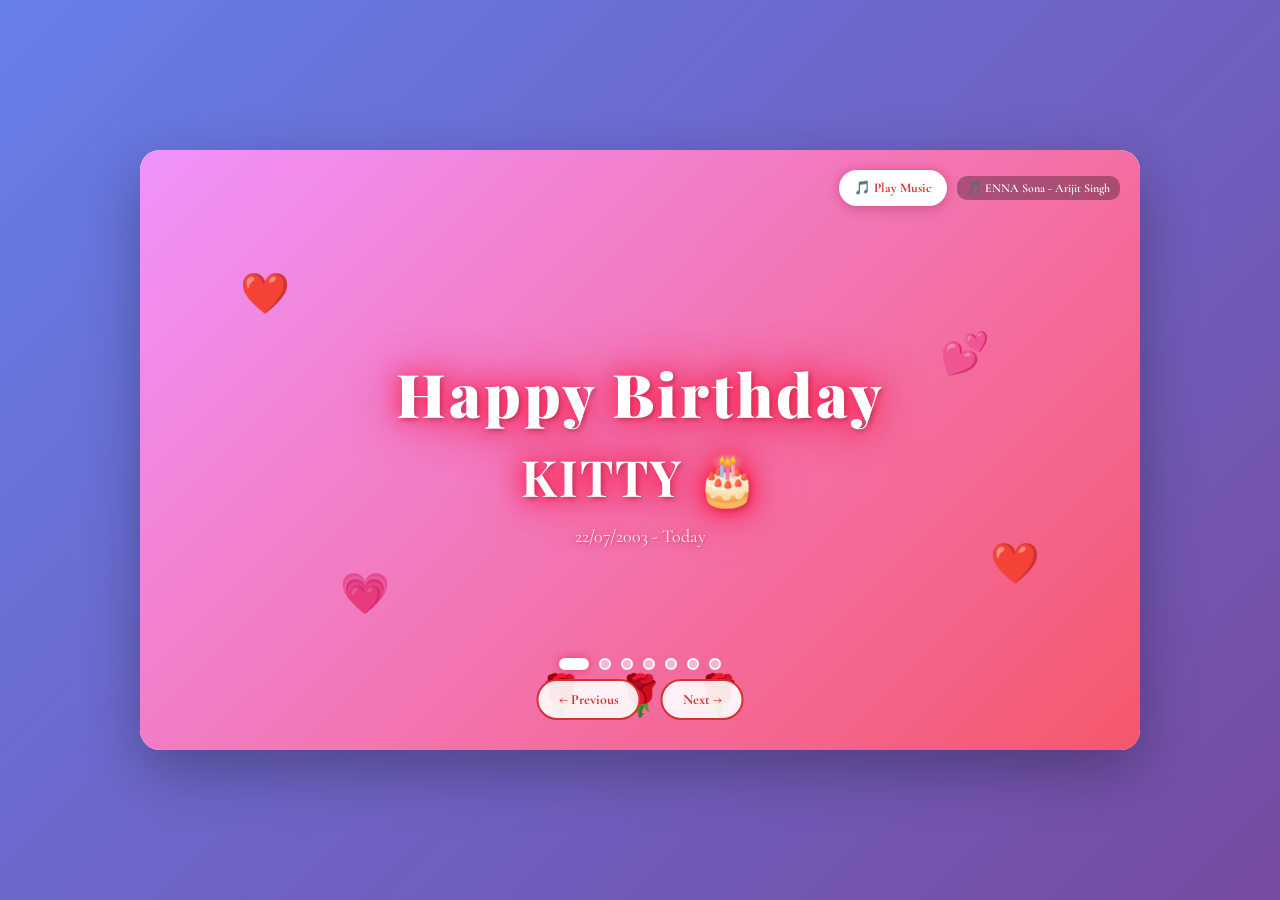
<file: index.html>
<!DOCTYPE html>
<html lang="en">
<head>
    <meta charset="UTF-8">
    <meta name="viewport" content="width=device-width, initial-scale=1.0">
    <title>Happy Birthday Kitty 🎂💕</title>
    <link rel="stylesheet" href="styles.css">
</head>
<body>
    <div class="background-music">
        <audio id="bgMusic" preload="auto" crossorigin="anonymous">
            <source src="https://ia801403.us.archive.org/26/items/arijit_singh_enna_sona/Enna%20Sona%20-%20OK%20Jaanu%20%28arijit%20singh%29.mp3" type="audio/mpeg">
        </audio>
    </div>

    <div class="container">
        <!-- Slide 1: Welcome/Title Slide -->
        <div class="slide slide-1 active">
            <div class="content">
                <div class="floating-hearts">
                    <span class="heart">❤️</span>
                    <span class="heart">💕</span>
                    <span class="heart">💗</span>
                    <span class="heart">❤️</span>
                </div>
                <div class="title-container">
                    <h1 class="title-text">Happy Birthday</h1>
                    <h2 class="name-text">KITTY 🎂</h2>
                    <p class="date-text">22/07/2003 - Today</p>
                </div>
                <div class="rose-decoration">
                    <span>🌹</span>
                    <span>🌹</span>
                    <span>🌹</span>
                </div>
            </div>
        </div>

        <!-- Slide 2: Photo Gallery 1 (Photos 1-4) -->
        <div class="slide slide-2">
            <div class="content">
                <h2 class="slide-title">Our Beautiful Moments 💕</h2>
                <div class="photo-grid">
                    <div class="photo-item zoom-in">
                        <img src="photo1.jpg" alt="Photo 1">
                    </div>
                    <div class="photo-item slide-right">
                        <img src="photo2.jpg" alt="Photo 2">
                    </div>
                    <div class="photo-item fade-in">
                        <img src="photo3.jpeg" alt="Photo 3">
                    </div>
                    <div class="photo-item rotate-in">
                        <img src="photo4.jpeg" alt="Photo 4">
                    </div>
                </div>
                <p class="page-message">You are a charming little soul ✨</p>
            </div>
        </div>

        <!-- Slide 3: Photo Gallery 2 (Photos 5-8) -->
        <div class="slide slide-3">
            <div class="content">
                <h2 class="slide-title">Your Beautiful Smile 😊</h2>
                <div class="photo-grid">
                    <div class="photo-item bounce-in">
                        <img src="photo5.jpg" alt="Photo 5">
                    </div>
                    <div class="photo-item slide-left">
                        <img src="photo6.jpg" alt="Photo 6">
                    </div>
                    <div class="photo-item flip-in">
                        <img src="photo7.jpeg" alt="Photo 7">
                    </div>
                    <div class="photo-item pulse-in">
                        <img src="photo8.jpeg" alt="Photo 8">
                    </div>
                </div>
                <p class="page-message">As innocent as a baby 👼🏻</p>
            </div>
        </div>

        <!-- Slide 4: Photo Gallery 3 (Photos 9-12) -->
        <div class="slide slide-4">
            <div class="content">
                <h2 class="slide-title">My Limelight 💡✨</h2>
                <div class="photo-grid">
                    <div class="photo-item swing-in">
                        <img src="photo9.jpg" alt="Photo 9">
                    </div>
                    <div class="photo-item slide-up">
                        <img src="photo10.jpg" alt="Photo 10">
                    </div>
                    <div class="photo-item fade-scale">
                        <img src="photo11.jpg" alt="Photo 11">
                    </div>
                    <div class="photo-item slide-down">
                        <img src="photo12.jpg" alt="Photo 12">
                    </div>
                </div>
                <p class="page-message">My Special One 🌟</p>
            </div>
        </div>

        <!-- Slide 5: Cute Messages -->
        <div class="slide slide-5">
            <div class="content message-slide">
                <div class="teddy-left">🧸</div>
                <div class="message-box">
                    <h2 class="message-title">A Few Words For You...</h2>
                    <div class="cute-messages">
                        <p class="msg-item msg-1">You are my life partner 💋</p>
                        <p class="msg-item msg-2">You are my best friend 👯‍♀️</p>
                        <p class="msg-item msg-3">You make me smile every day 😊</p>
                        <p class="msg-item msg-4">Thank you for being YOU ✨</p>
                    </div>
                </div>
                <div class="teddy-right">🧸</div>
            </div>
        </div>

        <!-- Slide 6: Main Love Message -->
        <div class="slide slide-6">
            <div class="content love-message-slide">
                <div class="rose-top">🌹🌹🌹</div>
                <div class="love-message-box">
                    <h2 class="love-title">A Message From Your Heart 💕</h2>
                    <div class="love-message-text">
                        <p>You are a charming little soul, as innocent as a baby, limelight to my life, my special one, my life partner 💋</p>
                        <p class="highlight">I love you so so much 🧿💙🤍🖤</p>
                        <p>Always be with me, I promise to spend my entire life with you and make every effort to make you feel special 😚</p>
                        <p class="angel">My Angel 👼🏻</p>
                        <p>Always stay blessed and healthy</p>
                        <p class="signature">Yours, SURU ❤️</p>
                    </div>
                </div>
                <div class="rose-bottom">🌹🌹🌹</div>
            </div>
        </div>

        <!-- Slide 7: Final Message with Wishes -->
        <div class="slide slide-7">
            <div class="content final-slide">
                <div class="falling-hearts">
                    <span class="heart-fall">💕</span>
                    <span class="heart-fall">❤️</span>
                    <span class="heart-fall">💗</span>
                    <span class="heart-fall">🌹</span>
                    <span class="heart-fall">💕</span>
                </div>
                <h1 class="final-title">Wishing You A Magical Year Ahead 🎉</h1>
                <p class="final-wish">May every day be filled with love, laughter, and endless moments with people who cherish you the most!</p>
                <p class="final-signature">Forever Yours,<br>SURU 💕</p>
                <button class="restart-btn" onclick="restartSlideshow()">View Again ↻</button>
            </div>
        </div>

        <!-- Navigation Buttons -->
        <div class="nav-buttons">
            <button class="nav-btn prev-btn" onclick="previousSlide()">← Previous</button>
            <button class="nav-btn next-btn" onclick="nextSlide()">Next →</button>
        </div>

        <!-- Slide Indicators -->
        <div class="slide-indicators">
            <div class="indicator" onclick="goToSlide(0)"></div>
            <div class="indicator" onclick="goToSlide(1)"></div>
            <div class="indicator" onclick="goToSlide(2)"></div>
            <div class="indicator" onclick="goToSlide(3)"></div>
            <div class="indicator" onclick="goToSlide(4)"></div>
            <div class="indicator" onclick="goToSlide(5)"></div>
            <div class="indicator" onclick="goToSlide(6)"></div>
        </div>

        <!-- Music Player -->
        <div class="music-player">
            <button id="playBtn" onclick="toggleMusic()" class="music-toggle">🎵 Play Music</button>
            <span id="songName" class="song-name">ENNA Sona - Arijit Singh</span>
        </div>
    </div>

    <script>
        let currentSlide = 0;
        const slides = document.querySelectorAll('.slide');
        const indicators = document.querySelectorAll('.indicator');
        const bgMusic = document.getElementById('bgMusic');
        const playBtn = document.getElementById('playBtn');
        const songName = document.getElementById('songName');

        const songs = [
            {
                url: 'https://ia801403.us.archive.org/26/items/arijit_singh_enna_sona/Enna%20Sona%20-%20OK%20Jaanu%20%28arijit%20singh%29.mp3',
                name: '🎵 ENNA Sona - Arijit Singh'
            },
            {
                url: 'https://ia801405.us.archive.org/1/items/gehra_hua_arijit_singh/Gehra%20hua%20-%20Arijit%20Singh%20%28SoundtrackBD.com%29.mp3',
                name: '🎵 Gehra Hua - Arijit Singh'
            },
            {
                url: 'https://ia801405.us.archive.org/32/items/manjha/Manjha%20-%20Vishal%20Mishra%20%28320Kbps%29%20SoundtrackBD.com.mp3',
                name: '🎵 Manjha - Vishal Mishra'
            }
        ];

        let currentSongIndex = 0;
        let isPlaying = false;

        function init() {
            showSlide(0);
            updateIndicators();
            setupMusicPlayer();
        }

        function showSlide(n) {
            if (n >= slides.length) {
                currentSlide = 0;
            } else if (n < 0) {
                currentSlide = slides.length - 1;
            } else {
                currentSlide = n;
            }

            slides.forEach(slide => slide.classList.remove('active'));
            indicators.forEach(ind => ind.classList.remove('active'));
            
            slides[currentSlide].classList.add('active');
            indicators[currentSlide].classList.add('active');
        }

        function nextSlide() {
            showSlide(currentSlide + 1);
        }

        function previousSlide() {
            showSlide(currentSlide - 1);
        }

        function goToSlide(n) {
            showSlide(n);
        }

        function updateIndicators() {
            indicators.forEach((ind, index) => {
                if (index === currentSlide) {
                    ind.classList.add('active');
                } else {
                    ind.classList.remove('active');
                }
            });
        }

        function restartSlideshow() {
            showSlide(0);
            if (isPlaying) {
                bgMusic.currentTime = 0;
            }
        }

        function setupMusicPlayer() {
            if (bgMusic) {
                bgMusic.src = songs[0].url;
                updateSongDisplay();
                
                bgMusic.addEventListener('ended', () => {
                    nextSong();
                });
            }
        }

        function toggleMusic() {
            if (!bgMusic) return;

            if (isPlaying) {
                bgMusic.pause();
                playBtn.textContent = '🎵 Play Music';
                isPlaying = false;
            } else {
                bgMusic.play().catch(err => {
                    console.log('Autoplay prevented:', err);
                });
                playBtn.textContent = '⏸ Pause Music';
                isPlaying = true;
            }
        }

        function nextSong() {
            if (!bgMusic) return;
            
            currentSongIndex = (currentSongIndex + 1) % songs.length;
            bgMusic.src = songs[currentSongIndex].url;
            updateSongDisplay();
            
            if (isPlaying) {
                bgMusic.play();
            }
        }

        function updateSongDisplay() {
            if (songName) {
                songName.textContent = songs[currentSongIndex].name;
            }
        }

        document.addEventListener('keydown', (e) => {
            if (e.key === 'ArrowRight') nextSlide();
            if (e.key === 'ArrowLeft') previousSlide();
            if (e.key === ' ') {
                e.preventDefault();
                toggleMusic();
            }
        });

        document.addEventListener('DOMContentLoaded', init);

        document.addEventListener('click', () => {
            if (bgMusic && !isPlaying && bgMusic.paused) {
                bgMusic.play().catch(err => console.log('Autoplay:', err));
                playBtn.textContent = '⏸ Pause Music';
                isPlaying = true;
            }
        });

        let touchStartX = 0;
        let touchEndX = 0;

        function handleGesture() {
            if (touchEndX < touchStartX - 50) {
                nextSlide();
            }
            if (touchEndX > touchStartX + 50) {
                previousSlide();
            }
        }

        document.addEventListener('touchstart', e => {
            touchStartX = e.changedTouches[0].screenX;
        });

        document.addEventListener('touchend', e => {
            touchEndX = e.changedTouches[0].screenX;
            handleGesture();
        });

        init();
    </script>
</body>
</html>
</file>
<file: styles.css>
@import url('https://fonts.googleapis.com/css2?family=Cormorant+Garamond:wght@400;600;700&family=Playfair+Display:wght@700;900&display=swap');

/* ============================================
   BIRTHDAY WEBSITE - ROMANTIC THEME
   For: KITTY from SURU
   ============================================ */

* {
    margin: 0;
    padding: 0;
    box-sizing: border-box;
}

body {
    font-family: 'Cormorant Garamond', serif;
    background: linear-gradient(135deg, #667eea 0%, #764ba2 100%);
    display: flex;
    justify-content: center;
    align-items: center;
    min-height: 100vh;
    padding: 20px;
    overflow: hidden;
}

.container {
    width: 100%;
    max-width: 1000px;
    height: 600px;
    position: relative;
    background: white;
    border-radius: 20px;
    box-shadow: 0 20px 60px rgba(0, 0, 0, 0.3);
    overflow: hidden;
}

/* ============================================
   SLIDE STYLING
   ============================================ */

.slide {
    position: absolute;
    width: 100%;
    height: 100%;
    opacity: 0;
    transition: opacity 0.8s ease-in-out;
    display: flex;
    justify-content: center;
    align-items: center;
}

.slide.active {
    opacity: 1;
    z-index: 10;
}

.content {
    width: 100%;
    height: 100%;
    display: flex;
    flex-direction: column;
    justify-content: center;
    align-items: center;
    padding: 40px;
    text-align: center;
}

/* ============================================
   SLIDE 1: TITLE SLIDE
   ============================================ */

.slide-1 {
    background: linear-gradient(135deg, #f093fb 0%, #f5576c 100%);
}

.floating-hearts {
    position: absolute;
    width: 100%;
    height: 100%;
    top: 0;
    left: 0;
    pointer-events: none;
}

.heart {
    position: absolute;
    font-size: 40px;
    animation: float 3s ease-in-out infinite;
}

.heart:nth-child(1) { left: 10%; top: 20%; animation-delay: 0s; }
.heart:nth-child(2) { left: 80%; top: 30%; animation-delay: 0.5s; }
.heart:nth-child(3) { left: 20%; top: 70%; animation-delay: 1s; }
.heart:nth-child(4) { left: 85%; top: 65%; animation-delay: 1.5s; }

@keyframes float {
    0%, 100% { transform: translateY(0px); }
    50% { transform: translateY(-20px); }
}

.title-container {
    z-index: 2;
    animation: scaleIn 1s ease-out;
}

.title-text {
    font-family: 'Playfair Display', serif;
    font-size: 60px;
    font-weight: 900;
    color: white;
    margin-bottom: 10px;
    text-shadow: 
        0 0 20px rgba(255, 20, 60, 0.8),
        0 0 40px rgba(255, 20, 60, 0.6),
        0 0 60px rgba(255, 20, 60, 0.4),
        2px 2px 4px rgba(0, 0, 0, 0.3);
    letter-spacing: 3px;
}

.name-text {
    font-family: 'Playfair Display', serif;
    font-size: 50px;
    font-weight: 700;
    color: #fff;
    margin: 10px 0;
    animation: pulse 1.5s ease-in-out infinite;
    text-shadow: 
        0 0 20px rgba(255, 20, 60, 0.9),
        0 0 30px rgba(255, 20, 60, 0.7),
        0 0 50px rgba(255, 20, 60, 0.5),
        2px 2px 4px rgba(0, 0, 0, 0.3);
    letter-spacing: 2px;
}

.date-text {
    font-family: 'Cormorant Garamond', serif;
    font-size: 18px;
    color: rgba(255, 255, 255, 0.9);
    margin-top: 15px;
    text-shadow: 
        0 0 10px rgba(255, 20, 60, 0.6),
        1px 1px 2px rgba(0, 0, 0, 0.2);
}

.rose-decoration {
    position: absolute;
    bottom: 30px;
    font-size: 40px;
    animation: rotate 4s linear infinite;
}

.rose-decoration span {
    margin: 0 10px;
    display: inline-block;
}

@keyframes rotate {
    0%, 100% { transform: rotate(0deg); }
    50% { transform: rotate(10deg); }
}

@keyframes scaleIn {
    from {
        transform: scale(0.5);
        opacity: 0;
    }
    to {
        transform: scale(1);
        opacity: 1;
    }
}

@keyframes pulse {
    0%, 100% { transform: scale(1); }
    50% { transform: scale(1.05); }
}

/* ============================================
   SLIDE CAKE: BIRTHDAY CAKE
   ============================================ */

.slide-cake {
    background: linear-gradient(135deg, #ffd89b 0%, #19547b 100%);
}

.cake-container {
    position: relative;
    display: flex;
    flex-direction: column;
    align-items: center;
    gap: 30px;
}

.cake {
    display: flex;
    flex-direction: column;
    align-items: center;
    gap: 5px;
    animation: cakeBounce 1s ease-out;
}

.cake-layer {
    font-size: 60px;
    animation: layerFlip 0.8s ease-out;
}

.cake-bottom {
    animation-delay: 0s;
}

.cake-middle {
    animation-delay: 0.2s;
}

@keyframes layerFlip {
    from {
        transform: rotateY(90deg) scale(0);
        opacity: 0;
    }
    to {
        transform: rotateY(0deg) scale(1);
        opacity: 1;
    }
}

.cake-candles {
    display: flex;
    gap: 15px;
    font-size: 35px;
}

.candle {
    animation: flicker 0.6s ease-in-out infinite;
}

.candle:nth-child(1) { animation-delay: 0s; }
.candle:nth-child(2) { animation-delay: 0.2s; }
.candle:nth-child(3) { animation-delay: 0.4s; }

@keyframes flicker {
    0%, 100% { opacity: 1; transform: scale(1); }
    50% { opacity: 0.7; transform: scale(1.1); }
}

@keyframes cakeBounce {
    from {
        transform: scale(0) rotateZ(-360deg);
        opacity: 0;
    }
    to {
        transform: scale(1) rotateZ(0deg);
        opacity: 1;
    }
}

.confetti {
    position: absolute;
    width: 100%;
    height: 100%;
    pointer-events: none;
}

.confetti span {
    position: absolute;
    font-size: 30px;
    animation: confettiFall 3s ease-in infinite;
}

.confetti span:nth-child(1) { left: 10%; animation-delay: 0s; }
.confetti span:nth-child(2) { left: 30%; animation-delay: 0.5s; }
.confetti span:nth-child(3) { left: 50%; animation-delay: 1s; }
.confetti span:nth-child(4) { left: 70%; animation-delay: 1.5s; }
.confetti span:nth-child(5) { left: 85%; animation-delay: 2s; }

@keyframes confettiFall {
    0% {
        transform: translateY(-50px) rotateZ(0deg);
        opacity: 1;
    }
    100% {
        transform: translateY(500px) rotateZ(360deg);
        opacity: 0;
    }
}

.cake-title {
    font-family: 'Playfair Display', serif;
    font-size: 40px;
    color: white;
    animation: slideDown 0.8s ease-out;
    text-shadow: 
        0 0 20px rgba(255, 20, 60, 0.8),
        0 0 40px rgba(255, 20, 60, 0.6),
        2px 2px 4px rgba(0, 0, 0, 0.3);
}

.cake-subtitle {
    font-family: 'Cormorant Garamond', serif;
    font-size: 18px;
    color: rgba(255, 255, 255, 0.9);
    animation: slideUp 0.8s ease-out;
}

@keyframes slideUp {
    from {
        transform: translateY(30px);
        opacity: 0;
    }
    to {
        transform: translateY(0);
        opacity: 1;
    }
}

/* ============================================
   PHOTO GALLERY SLIDES
   ============================================ */

.slide-2, .slide-3, .slide-4 {
    background: linear-gradient(135deg, #ffecd2 0%, #fcb69f 100%);
}

.slide-title {
    font-family: 'Playfair Display', serif;
    font-size: 32px;
    font-weight: 700;
    color: #d63031;
    margin-bottom: 30px;
    animation: slideDown 0.8s ease-out;
    text-shadow: 
        0 0 15px rgba(220, 20, 60, 0.5),
        0 0 25px rgba(220, 20, 60, 0.3);
}

@keyframes slideDown {
    from {
        transform: translateY(-30px);
        opacity: 0;
    }
    to {
        transform: translateY(0);
        opacity: 1;
    }
}

.photo-grid {
    display: grid;
    grid-template-columns: 1fr 1fr;
    gap: 15px;
    width: 100%;
    max-width: 600px;
    margin: 20px 0;
}

.photo-item {
    position: relative;
    width: 100%;
    aspect-ratio: 1;
    border-radius: 15px;
    overflow: hidden;
    box-shadow: 0 10px 30px rgba(0, 0, 0, 0.2);
    border: 3px solid #fff;
}

.photo-item img {
    width: 100%;
    height: 100%;
    object-fit: cover;
}

/* Photo Animations */
.zoom-in {
    animation: zoomIn 1s ease-out;
}

.slide-right {
    animation: slideInRight 1s ease-out;
}

.fade-in {
    animation: fadeIn 1s ease-out;
}

.rotate-in {
    animation: rotateIn 1s ease-out;
}

.bounce-in {
    animation: bounceIn 1s ease-out;
}

.slide-left {
    animation: slideInLeft 1s ease-out;
}

.flip-in {
    animation: flipIn 1s ease-out;
}

.pulse-in {
    animation: pulseIn 1s ease-out;
}

.swing-in {
    animation: swingIn 1s ease-out;
}

.slide-up {
    animation: slideInUp 1s ease-out;
}

.fade-scale {
    animation: fadeScale 1s ease-out;
}

.slide-down {
    animation: slideInDown 1s ease-out;
}

@keyframes zoomIn {
    from {
        transform: scale(0);
        opacity: 0;
    }
    to {
        transform: scale(1);
        opacity: 1;
    }
}

@keyframes slideInRight {
    from {
        transform: translateX(100px);
        opacity: 0;
    }
    to {
        transform: translateX(0);
        opacity: 1;
    }
}

@keyframes fadeIn {
    from { opacity: 0; }
    to { opacity: 1; }
}

@keyframes rotateIn {
    from {
        transform: rotate(-45deg) scale(0);
        opacity: 0;
    }
    to {
        transform: rotate(0) scale(1);
        opacity: 1;
    }
}

@keyframes bounceIn {
    0% {
        transform: scale(0);
        opacity: 0;
    }
    50% { transform: scale(1.1); }
    100% {
        transform: scale(1);
        opacity: 1;
    }
}

@keyframes slideInLeft {
    from {
        transform: translateX(-100px);
        opacity: 0;
    }
    to {
        transform: translateX(0);
        opacity: 1;
    }
}

@keyframes flipIn {
    from {
        transform: perspective(400px) rotateY(90deg);
        opacity: 0;
    }
    to {
        transform: perspective(400px) rotateY(0);
        opacity: 1;
    }
}

@keyframes pulseIn {
    0%, 100% {
        transform: scale(1);
        opacity: 1;
    }
    50% {
        transform: scale(1.1);
    }
}

@keyframes swingIn {
    from {
        transform: rotate(-30deg);
        opacity: 0;
    }
    to {
        transform: rotate(0);
        opacity: 1;
    }
}

@keyframes slideInUp {
    from {
        transform: translateY(50px);
        opacity: 0;
    }
    to {
        transform: translateY(0);
        opacity: 1;
    }
}

@keyframes fadeScale {
    from {
        transform: scale(0.8);
        opacity: 0;
    }
    to {
        transform: scale(1);
        opacity: 1;
    }
}

@keyframes slideInDown {
    from {
        transform: translateY(-50px);
        opacity: 0;
    }
    to {
        transform: translateY(0);
        opacity: 1;
    }
}

.page-message {
    font-family: 'Cormorant Garamond', serif;
    font-size: 18px;
    color: #d63031;
    margin-top: 15px;
    font-style: italic;
    font-weight: 600;
    text-shadow: 
        0 0 10px rgba(220, 20, 60, 0.4),
        1px 1px 2px rgba(0, 0, 0, 0.1);
}

/* ============================================
   SLIDE 5: CUTE MESSAGES
   ============================================ */

.slide-5 {
    background: linear-gradient(135deg, #ffecd2 0%, #fcb69f 100%);
}

.message-slide {
    position: relative;
    flex-direction: row;
    gap: 20px;
}

.teddy-left, .teddy-right {
    font-size: 60px;
    animation: sway 2s ease-in-out infinite;
}

.teddy-right {
    animation-delay: 0.5s;
}

@keyframes sway {
    0%, 100% { transform: rotate(-5deg); }
    50% { transform: rotate(5deg); }
}

.message-box {
    flex: 1;
}

.message-title {
    font-family: 'Playfair Display', serif;
    font-size: 28px;
    font-weight: 700;
    color: #d63031;
    margin-bottom: 20px;
    text-shadow: 
        0 0 15px rgba(220, 20, 60, 0.5),
        0 0 25px rgba(220, 20, 60, 0.3);
}

.cute-messages {
    display: flex;
    flex-direction: column;
    gap: 12px;
}

.msg-item {
    font-family: 'Cormorant Garamond', serif;
    font-size: 16px;
    font-weight: 600;
    color: #2d3436;
    padding: 10px 15px;
    background: rgba(255, 255, 255, 0.7);
    border-radius: 10px;
    animation: slideIn 0.8s ease-out;
}

.msg-1 { animation-delay: 0.2s; }
.msg-2 { animation-delay: 0.4s; }
.msg-3 { animation-delay: 0.6s; }
.msg-4 { animation-delay: 0.8s; }

@keyframes slideIn {
    from {
        transform: translateX(-50px);
        opacity: 0;
    }
    to {
        transform: translateX(0);
        opacity: 1;
    }
}

/* ============================================
   SLIDE 6: LOVE MESSAGE
   ============================================ */

.slide-6 {
    background: linear-gradient(135deg, #f5576c 0%, #f093fb 100%);
    padding: 20px;
}

.love-message-slide {
    gap: 15px;
}

.rose-top, .rose-bottom {
    font-size: 30px;
    animation: bounce 2s ease-in-out infinite;
}

@keyframes bounce {
    0%, 100% { transform: translateY(0); }
    50% { transform: translateY(-10px); }
}

.love-message-box {
    background: rgba(255, 255, 255, 0.95);
    padding: 30px;
    border-radius: 20px;
    box-shadow: 
        0 10px 30px rgba(0, 0, 0, 0.2),
        0 0 30px rgba(220, 20, 60, 0.3);
    max-width: 600px;
}

.love-title {
    font-family: 'Playfair Display', serif;
    font-size: 24px;
    font-weight: 700;
    color: #d63031;
    margin-bottom: 20px;
    animation: slideDown 0.8s ease-out;
    text-shadow: 
        0 0 15px rgba(220, 20, 60, 0.4),
        1px 1px 2px rgba(0, 0, 0, 0.1);
}

.love-message-text {
    font-family: 'Cormorant Garamond', serif;
    font-size: 14px;
    line-height: 1.8;
    color: #2d3436;
    text-align: justify;
}

.love-message-text p {
    margin-bottom: 12px;
    animation: fadeIn 1s ease-out;
}

.love-message-text .highlight {
    font-size: 16px;
    font-weight: bold;
    color: #d63031;
    animation-delay: 0.4s;
    text-shadow: 
        0 0 10px rgba(220, 20, 60, 0.4);
}

.love-message-text .angel {
    font-size: 18px;
    font-weight: bold;
    animation-delay: 0.6s;
    text-shadow: 
        0 0 8px rgba(220, 20, 60, 0.3);
}

.love-message-text .signature {
    font-size: 16px;
    font-weight: bold;
    color: #d63031;
    margin-top: 20px;
    animation-delay: 0.8s;
    text-shadow: 
        0 0 10px rgba(220, 20, 60, 0.4);
}

/* ============================================
   SLIDE 7: FINAL SLIDE
   ============================================ */

.slide-7 {
    background: linear-gradient(135deg, #667eea 0%, #764ba2 100%);
}

.falling-hearts {
    position: absolute;
    width: 100%;
    height: 100%;
    pointer-events: none;
}

.heart-fall {
    position: absolute;
    font-size: 40px;
    animation: fall 4s ease-in infinite;
}

.heart-fall:nth-child(1) { left: 10%; animation-delay: 0s; }
.heart-fall:nth-child(2) { left: 30%; animation-delay: 0.5s; }
.heart-fall:nth-child(3) { left: 50%; animation-delay: 1s; }
.heart-fall:nth-child(4) { left: 70%; animation-delay: 1.5s; }
.heart-fall:nth-child(5) { left: 85%; animation-delay: 2s; }

@keyframes fall {
    0% {
        transform: translateY(-100px);
        opacity: 1;
    }
    100% {
        transform: translateY(600px) rotateZ(360deg);
        opacity: 0;
    }
}

.final-slide {
    z-index: 2;
    gap: 20px;
}

.final-title {
    font-family: 'Playfair Display', serif;
    font-size: 36px;
    font-weight: 900;
    color: white;
    margin-bottom: 10px;
    animation: scaleIn 1s ease-out;
    text-shadow: 
        0 0 20px rgba(255, 20, 60, 0.8),
        0 0 40px rgba(255, 20, 60, 0.6),
        2px 2px 4px rgba(0, 0, 0, 0.3);
    letter-spacing: 2px;
}

.final-wish {
    font-family: 'Cormorant Garamond', serif;
    font-size: 16px;
    color: rgba(255, 255, 255, 0.95);
    max-width: 500px;
    line-height: 1.6;
    margin-bottom: 20px;
    text-shadow: 
        0 0 10px rgba(255, 20, 60, 0.4),
        1px 1px 2px rgba(0, 0, 0, 0.2);
}

.final-signature {
    font-family: 'Playfair Display', serif;
    font-size: 18px;
    color: white;
    font-weight: 700;
    margin: 10px 0;
    text-shadow: 
        0 0 15px rgba(255, 20, 60, 0.6),
        1px 1px 2px rgba(0, 0, 0, 0.2);
}

.restart-btn {
    font-family: 'Cormorant Garamond', serif;
    padding: 12px 30px;
    font-size: 16px;
    font-weight: 600;
    background: white;
    color: #d63031;
    border: none;
    border-radius: 25px;
    cursor: pointer;
    transition: all 0.3s ease;
    box-shadow: 
        0 5px 15px rgba(0, 0, 0, 0.2),
        0 0 15px rgba(220, 20, 60, 0.3);
    margin-top: 20px;
}

.restart-btn:hover {
    transform: scale(1.05);
    box-shadow: 
        0 8px 20px rgba(0, 0, 0, 0.3),
        0 0 20px rgba(220, 20, 60, 0.5);
}

/* ============================================
   NAVIGATION & CONTROLS
   ============================================ */

.nav-buttons {
    position: absolute;
    bottom: 30px;
    left: 50%;
    transform: translateX(-50%);
    display: flex;
    gap: 20px;
    z-index: 20;
}

.nav-btn {
    font-family: 'Cormorant Garamond', serif;
    padding: 10px 20px;
    background: rgba(255, 255, 255, 0.9);
    border: 2px solid #d63031;
    border-radius: 25px;
    cursor: pointer;
    font-size: 14px;
    font-weight: bold;
    color: #d63031;
    transition: all 0.3s ease;
}

.nav-btn:hover {
    background: #d63031;
    color: white;
    transform: scale(1.05);
    box-shadow: 0 0 15px rgba(220, 20, 60, 0.5);
}

.slide-indicators {
    position: absolute;
    bottom: 80px;
    left: 50%;
    transform: translateX(-50%);
    display: flex;
    gap: 10px;
    z-index: 20;
}

.indicator {
    width: 12px;
    height: 12px;
    border-radius: 50%;
    background: rgba(255, 255, 255, 0.5);
    cursor: pointer;
    transition: all 0.3s ease;
    border: 2px solid white;
}

.indicator.active {
    background: white;
    width: 30px;
    border-radius: 6px;
    box-shadow: 0 0 10px rgba(220, 20, 60, 0.6);
}

.music-player {
    position: absolute;
    top: 20px;
    right: 20px;
    display: flex;
    align-items: center;
    gap: 10px;
    z-index: 25;
}

.music-toggle {
    font-family: 'Cormorant Garamond', serif;
    padding: 10px 15px;
    background: white;
    border: none;
    border-radius: 20px;
    cursor: pointer;
    font-weight: bold;
    color: #d63031;
    transition: all 0.3s ease;
    box-shadow: 
        0 5px 15px rgba(0, 0, 0, 0.1),
        0 0 10px rgba(220, 20, 60, 0.3);
}

.music-toggle:hover {
    transform: scale(1.05);
    box-shadow: 
        0 8px 20px rgba(0, 0, 0, 0.2),
        0 0 15px rgba(220, 20, 60, 0.5);
}

.song-name {
    font-family: 'Cormorant Garamond', serif;
    font-size: 12px;
    color: white;
    background: rgba(0, 0, 0, 0.3);
    padding: 5px 10px;
    border-radius: 10px;
    font-weight: 600;
}

/* ============================================
   RESPONSIVE DESIGN
   ============================================ */

@media (max-width: 768px) {
    .container {
        height: auto;
        min-height: 100vh;
        border-radius: 0;
    }

    .title-text {
        font-size: 40px;
        letter-spacing: 2px;
    }

    .name-text {
        font-size: 35px;
        letter-spacing: 1px;
    }

    .slide-title {
        font-size: 24px;
    }

    .photo-grid {
        grid-template-columns: 1fr 1fr;
        max-width: 100%;
    }

    .nav-buttons {
        gap: 10px;
    }

    .nav-btn {
        padding: 8px 15px;
        font-size: 12px;
    }

    .love-message-box {
        padding: 20px;
    }

    .final-title {
        font-size: 28px;
    }
}

@media (max-width: 480px) {
    .content {
        padding: 20px;
    }

    .title-text {
        font-size: 32px;
        letter-spacing: 1px;
    }

    .name-text {
        font-size: 28px;
    }

    .photo-grid {
        grid-template-columns: 1fr;
    }

    .message-slide {
        flex-direction: column;
    }

    .teddy-left, .teddy-right {
        font-size: 40px;
    }

    .music-player {
        top: 10px;
        right: 10px;
        flex-direction: column;
    }

    .song-name {
        font-size: 10px;
    }
}
</file>
